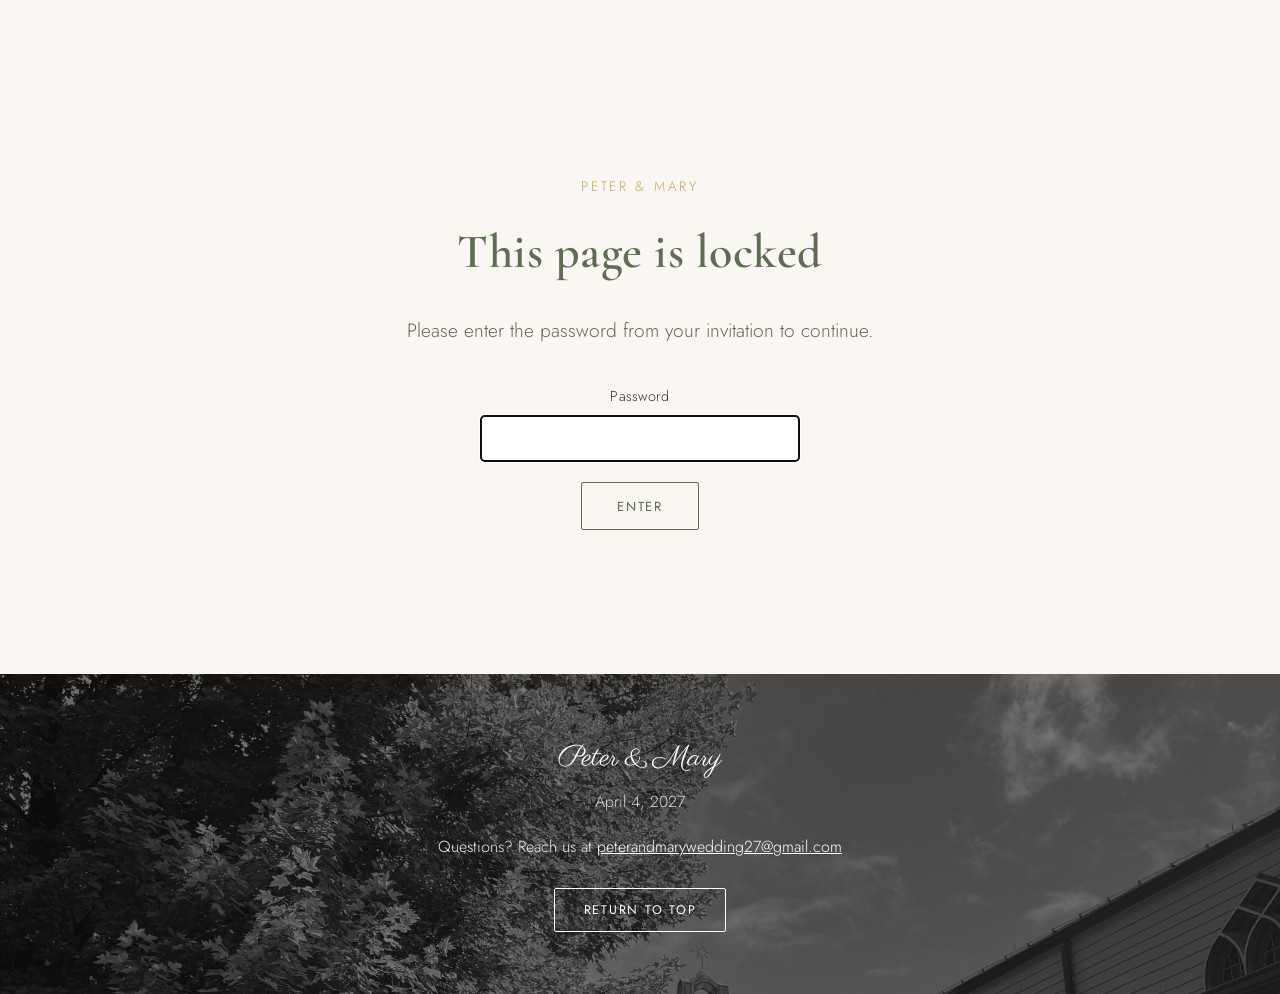
<file: index.html>
<!DOCTYPE html>
<html lang="en">
<head>
  <script src="/assets/js/gate.js"></script>
  <meta charset="UTF-8" />
  <meta name="viewport" content="width=device-width, initial-scale=1.0" />
  <title>Peter &amp; Mary | April 4, 2027</title>
  <link rel="stylesheet" href="/assets/css/style.css" />
</head>
<body class="has-hero-photo">
  <div data-include="/partials/nav.html"></div>

  <main>
    <section class="hero hero--photo">
      <img class="hero-bg hero-bg--zoom hero-bg--color" src="/assets/img/venue-exterior-2.jpg" alt="The stone entrance of Our Lady of Perpetual Help under a dramatic sky" style="object-position: center 20%;" />
      <div class="hero-overlay"></div>
      <div class="container hero-content">
        <p class="hero-eyebrow">You're invited to the wedding of</p>
        <h1>Peter &amp; Mary</h1>
        <p class="hero-date">Sunday, April 4, 2027</p>
      </div>
    </section>

    <section class="section section--paper">
      <div class="container">
        <p class="section-intro reveal">
          We're so excited to celebrate our wedding day with the people we love most.
          Look around for all the details — ceremony &amp; reception info, our story,
          photos, registry, and even a little game to play while you wait.
        </p>
        <p class="script reveal" style="text-align:center; font-size: clamp(1.6rem, 4vw, 2.2rem);">With Love, Peter &amp; Mary</p>

        <div class="envelope-wrap">
          <div class="envelope reveal">
            <img class="envelope-photo" src="/assets/img/envelope-graphic.png" alt="An open kraft-paper envelope with a blank card peeking out" />
            <div class="envelope-card">
              <p class="envelope-names">Peter &amp; Mary</p>
              <p class="envelope-date">April 4, 2027</p>
              <p class="envelope-venue">Bernardsville &amp; Florham Park, NJ</p>
            </div>
            <img class="envelope-monogram" src="/assets/img/PM_seraph.svg" alt="Peter &amp; Mary monogram" />
            <div class="polaroid reveal reveal-right">
              <img src="/assets/img/engagement-beach-4.jpg" alt="Peter and Mary smiling at a lifeguard stand in Ocean City, NJ" />
            </div>
          </div>
          <a class="btn" href="/rsvp.html">Update Our Address Book</a>
        </div>
      </div>
    </section>

    <section class="hero hero--photo hero--short">
      <img class="hero-bg" src="/assets/img/venue-archway.jpg" alt="A statue of Mary framed by a rose arbor at the ceremony venue" style="object-position: center 65%;" />
      <div class="hero-overlay"></div>
      <div class="container hero-content">
        <div class="countdown countdown--plain" id="countdown">
          <div class="countdown-unit">
            <strong data-days>0</strong>
            <span>Days</span>
          </div>
          <div class="countdown-unit">
            <strong data-hours>0</strong>
            <span>Hours</span>
          </div>
          <div class="countdown-unit">
            <strong data-minutes>0</strong>
            <span>Minutes</span>
          </div>
          <div class="countdown-unit">
            <strong data-seconds>0</strong>
            <span>Seconds</span>
          </div>
        </div>
      </div>
    </section>

    <section class="section section--paper">
      <div class="container">
        <div class="feature-photo reveal">
          <img src="/assets/img/engagement-beach-2.jpg" alt="Peter and Mary embracing in the surf at the beach" />
        </div>
      </div>
    </section>
  </main>

  <div data-include="/partials/footer.html"></div>

  <script src="/assets/js/include.js"></script>
  <script src="/assets/js/nav.js"></script>
  <script src="/assets/js/countdown.js"></script>
  <script src="/assets/js/reveal.js"></script>
</body>
</html>
</file>
<file: assets/css/style.css>
@import url('https://fonts.googleapis.com/css2?family=Cormorant+Garamond:ital,wght@0,400;0,500;0,600;0,700;1,400;1,500&family=Jost:wght@300;400;500;600&family=Parisienne&display=swap');

:root {
  --color-bg: #faf7f2;
  --color-bg-alt: #ffffff;
  --color-text: #33302c;
  --color-text-soft: #6b6459;
  --color-primary: #7c8b6f;
  --color-primary-dark: #5f6d54;
  --color-sage-deep: #4a5640;
  --color-accent: #c9a15a;
  --color-blush: #ecdfd6;
  --color-border: #e3dcd0;
  --font-heading: 'Cormorant Garamond', Georgia, serif;
  --font-script: 'Parisienne', 'Brush Script MT', cursive;
  --font-body: 'Jost', 'Segoe UI', sans-serif;
  --max-width: 1080px;
  --paper-texture: url("data:image/svg+xml,%3Csvg xmlns='http://www.w3.org/2000/svg' width='200' height='200'%3E%3Cfilter id='n'%3E%3CfeTurbulence type='fractalNoise' baseFrequency='0.9' numOctaves='2' stitchTiles='stitch'/%3E%3CfeColorMatrix type='saturate' values='0'/%3E%3C/filter%3E%3Crect width='100%25' height='100%25' filter='url(%23n)' opacity='0.035'/%3E%3C/svg%3E");
}

* {
  box-sizing: border-box;
}

[hidden] {
  display: none !important;
}

html {
  scroll-behavior: smooth;
}

body {
  margin: 0;
  background: var(--color-bg);
  color: var(--color-text);
  font-family: var(--font-body);
  font-weight: 300;
  line-height: 1.6;
}

h1, h2, h3, h4 {
  font-family: var(--font-heading);
  font-weight: 600;
  color: var(--color-primary-dark);
  margin: 0 0 0.5em;
  letter-spacing: 0.01em;
}

h1 { font-size: clamp(2.5rem, 6vw, 4rem); }
h2 { font-size: clamp(1.8rem, 4vw, 2.4rem); }
h3 { font-size: 1.4rem; }

p { margin: 0 0 1em; }

a { color: var(--color-primary-dark); }

.container {
  max-width: var(--max-width);
  margin: 0 auto;
  padding: 0 1.5rem;
}

/* Script accent heading, paired under a .hero-eyebrow kicker */
.script {
  font-family: var(--font-script);
  font-weight: 400;
  font-size: clamp(2.6rem, 6vw, 3.8rem);
  letter-spacing: 0;
  line-height: 1.15;
  color: var(--color-primary-dark);
  margin: 0 0 0.4em;
}

/* Header / nav */
.site-header {
  position: fixed;
  top: 0;
  left: 0;
  right: 0;
  z-index: 50;
  background: rgba(250, 247, 242, 0.95);
  backdrop-filter: blur(6px);
  border-bottom: 1px solid var(--color-border);
  transition: background 0.3s ease, border-color 0.3s ease;
}

.site-header--overlay {
  background: transparent;
  border-bottom-color: transparent;
  backdrop-filter: none;
}

.site-header-inner {
  position: relative;
  display: grid;
  grid-template-columns: 1fr auto 1fr;
  align-items: center;
  gap: 2.5rem;
  padding-top: 1.2rem;
  padding-bottom: 1.2rem;
}

.brand {
  order: 2;
  justify-self: center;
  position: relative;
  display: inline-flex;
  align-items: center;
  font-family: var(--font-script);
  font-size: 2.3rem;
  font-weight: 400;
  color: var(--color-primary-dark);
  text-decoration: none;
  flex: none;
}

.site-header--overlay .brand {
  color: #fff;
}

.brand-mark {
  height: 3.4rem;
  width: auto;
  display: block;
}

/* Enlarge the ampersand-ish middle of the monogram invisibly, since it
   takes 4 quick clicks to find the hidden game and it's a small target
   to hit precisely. */
#brand-amp {
  position: absolute;
  left: 42%;
  top: 50%;
  width: 45%;
  height: 3.75rem;
  transform: translate(-50%, -50%);
}

/* Same trick, smaller footer text: a second hidden way to find the
   pixel-maze game via the footer's "&". */
#footer-amp {
  display: inline-flex;
  align-items: center;
  justify-content: center;
  min-width: 2.25rem;
  min-height: 2.25rem;
  margin: -0.75rem -0.6rem;
  cursor: pointer;
}

.nav-toggle {
  display: none;
  flex-direction: column;
  gap: 5px;
  background: none;
  border: none;
  cursor: pointer;
  padding: 0.5rem;
  position: absolute;
  right: 1.5rem;
  top: 50%;
  transform: translateY(-50%);
}

.nav-toggle span {
  width: 24px;
  height: 2px;
  background: var(--color-text);
}

.site-header--overlay .nav-toggle span {
  background: #fff;
}

.site-nav-links {
  display: contents;
}

.site-nav-left { order: 1; justify-self: end; }
.site-nav-right { order: 3; justify-self: start; }

.site-nav ul {
  display: flex;
  gap: 1.4rem;
  list-style: none;
  margin: 0;
  padding: 0;
}

.site-nav a {
  text-decoration: none;
  color: var(--color-text);
  font-family: var(--font-heading);
  font-size: 1.1rem;
  letter-spacing: 0.12em;
  text-transform: uppercase;
  padding-bottom: 4px;
  border-bottom: 1px solid transparent;
}

.site-header--overlay .site-nav a {
  color: #fff;
}

.site-nav a:hover,
.site-nav a.active {
  color: var(--color-primary-dark);
  border-bottom-color: var(--color-accent);
}

.site-header--overlay .site-nav a:hover,
.site-header--overlay .site-nav a.active {
  color: #fff;
  border-bottom-color: #fff;
}

@media (max-width: 720px) {
  .site-header-inner {
    display: flex;
    flex-wrap: wrap;
    justify-content: center;
  }

  .brand { order: 0; justify-self: auto; }

  .nav-toggle { display: flex; }

  .site-nav-links {
    display: block;
    order: 3;
    flex-basis: 100%;
    width: 100%;
  }

  .site-nav-left,
  .site-nav-right {
    display: none;
    width: 100%;
  }

  .site-nav-links.open .site-nav-left,
  .site-nav-links.open .site-nav-right {
    display: block;
  }

  .site-nav ul {
    flex-direction: column;
    gap: 0;
    padding-bottom: 1rem;
  }

  .site-nav li {
    border-top: 1px solid var(--color-border);
  }

  .site-nav a {
    display: block;
    padding: 0.85rem 0;
  }

  .site-header--overlay .site-nav li {
    border-top-color: rgba(255, 255, 255, 0.25);
  }
}

/* Fixed header offset — every page pushes content down, except the
   full-bleed hero page which wants the header to float over the photo. */
main {
  padding-top: 96px;
}

body.has-hero-photo main {
  padding-top: 0;
}

/* Footer: full-bleed black-and-white church photo on every page */
.site-footer--photo {
  position: relative;
  overflow: hidden;
  margin-top: 4rem;
  min-height: 320px;
  display: flex;
  align-items: center;
  justify-content: center;
  padding: 3rem 1.5rem;
  text-align: center;
}

.site-footer-bg {
  position: absolute;
  inset: 0;
  width: 100%;
  height: 100%;
  object-fit: cover;
  filter: grayscale(100%);
  z-index: 0;
}

.site-footer-overlay {
  position: absolute;
  inset: 0;
  background: rgba(20, 19, 16, 0.55);
  z-index: 1;
}

.site-footer-content {
  position: relative;
  z-index: 2;
}

.site-footer-content .brand {
  display: block;
  margin-bottom: 0.4rem;
  font-size: 1.8rem;
  color: #fff;
}

.site-footer-date {
  color: rgba(255, 255, 255, 0.8);
  margin-bottom: 1.25rem;
}

.site-footer-contact {
  color: rgba(255, 255, 255, 0.9);
  margin-bottom: 1.75rem;
}

.site-footer-contact a {
  color: #fff;
}

.back-to-top {
  display: inline-block;
  padding: 0.75rem 1.8rem;
  background: transparent;
  border: 1px solid #fff;
  color: #fff;
  font-family: var(--font-body);
  font-size: 0.78rem;
  letter-spacing: 0.14em;
  text-transform: uppercase;
  cursor: pointer;
  border-radius: 2px;
  transition: background 0.2s ease, color 0.2s ease;
}

.back-to-top:hover {
  background: #fff;
  color: var(--color-primary-dark);
}

/* Hero */
.hero {
  text-align: center;
  padding: 5rem 1.5rem 4rem;
}

.hero-eyebrow {
  text-transform: uppercase;
  letter-spacing: 0.2em;
  font-size: 0.85rem;
  color: var(--color-accent);
  margin-bottom: 1rem;
}

.hero-date {
  font-size: 1.2rem;
  color: var(--color-text-soft);
  margin-bottom: 2.5rem;
}

/* Full-bleed photo hero (home page) */
.hero--photo {
  position: relative;
  min-height: 88vh;
  display: flex;
  align-items: center;
  justify-content: center;
  padding: 8rem 1.5rem 4rem;
  overflow: hidden;
}

.hero--short {
  min-height: 0;
  padding: 3.5rem 1.5rem;
}

.hero-bg {
  position: absolute;
  inset: 0;
  width: 100%;
  height: 100%;
  object-fit: cover;
  object-position: center 25%;
  filter: grayscale(100%);
  z-index: 0;
}

.hero-bg--color {
  filter: none;
}

/* Slow zoom-out on first load, like a reverse Ken Burns effect */
@keyframes heroZoomOut {
  from {
    transform: scale(1.15);
  }
  to {
    transform: scale(1);
  }
}

.hero-bg--zoom {
  animation: heroZoomOut 9s ease-out forwards;
}

@media (prefers-reduced-motion: reduce) {
  .hero-bg--zoom {
    animation: none;
  }
}

.hero-overlay {
  position: absolute;
  inset: 0;
  background: linear-gradient(180deg, rgba(30, 28, 22, 0.32) 0%, rgba(30, 28, 22, 0.5) 100%);
  z-index: 1;
}

.hero-content {
  position: relative;
  z-index: 2;
  width: 100%;
  flex: none;
}

.hero--photo .hero-eyebrow {
  color: #fff;
  opacity: 0.9;
  font-size: 1.15rem;
}

.hero--photo h1 {
  color: #fff;
  font-size: clamp(3.8rem, 11vw, 7.5rem);
}

.hero--photo .hero-date {
  color: rgba(255, 255, 255, 0.85);
  font-size: 1.65rem;
}

/* Countdown */
.countdown {
  display: flex;
  justify-content: center;
  gap: 1.5rem;
  flex-wrap: wrap;
  margin: 2rem 0;
}

.countdown-unit {
  background: var(--color-bg-alt);
  border: 1px solid var(--color-border);
  border-radius: 4px;
  padding: 1rem 1.4rem;
  min-width: 90px;
}

.countdown-unit strong {
  display: block;
  font-family: var(--font-heading);
  font-size: 2.2rem;
  color: var(--color-primary-dark);
}

.countdown-unit span {
  font-size: 0.75rem;
  text-transform: uppercase;
  letter-spacing: 0.08em;
  color: var(--color-text-soft);
}

.countdown-done {
  font-family: var(--font-heading);
  font-size: 1.6rem;
  color: var(--color-primary-dark);
}

.hero--photo .countdown-unit {
  background: rgba(255, 255, 255, 0.12);
  border-color: rgba(255, 255, 255, 0.4);
  backdrop-filter: blur(4px);
}

.hero--photo .countdown-unit strong,
.hero--photo .countdown-unit span {
  color: #fff;
}

.hero--photo .countdown-unit span {
  opacity: 0.8;
}

/* Plain countdown (no card backgrounds) — used on the countdown photo section */
.countdown--plain {
  gap: 0.5rem;
  align-items: flex-start;
}

.countdown--plain .countdown-unit {
  position: relative;
  background: none;
  border: none;
  padding: 0 0.6rem;
  min-width: 0;
}

.countdown--plain .countdown-unit strong {
  font-size: clamp(2.3rem, 6vw, 3.8rem);
  line-height: 1;
}

.countdown--plain .countdown-unit:not(:last-child)::after {
  content: ':';
  position: absolute;
  top: -0.05em;
  right: -0.6rem;
  font-family: var(--font-heading);
  font-size: clamp(2.3rem, 6vw, 3.8rem);
  line-height: 1;
  color: inherit;
}

/* Envelope + card + polaroid */
.envelope-wrap {
  text-align: center;
  padding: 1rem 0 0.5rem;
}

.envelope {
  position: relative;
  width: min(460px, 90%);
  aspect-ratio: 4096 / 3072;
  margin: 0 auto 3.5rem;
  filter: drop-shadow(0 16px 26px rgba(51, 48, 44, 0.25));
}

/* Real photographed envelope graphic — see SETUP.md for how to swap it */
.envelope-photo {
  position: absolute;
  inset: 0;
  width: 100%;
  height: 100%;
  object-fit: contain;
  z-index: 1;
}

/* Text overlaid on the blank card in the photo */
.envelope-card {
  position: absolute;
  z-index: 2;
  top: 24%;
  left: 50%;
  width: 34%;
  transform: translateX(-50%);
  text-align: center;
}

.envelope-card p {
  margin: 0 0 0.3em;
}

.envelope-names {
  font-family: var(--font-heading);
  font-size: clamp(1rem, 2.6vw, 1.4rem);
  letter-spacing: 0.06em;
  color: var(--color-primary-dark);
}

.envelope-date {
  font-family: var(--font-heading);
  font-style: italic;
  color: var(--color-text-soft);
  font-size: clamp(0.8rem, 2vw, 1rem);
}

.envelope-venue {
  font-size: clamp(0.65rem, 1.6vw, 0.78rem);
  color: var(--color-text-soft);
}

.envelope-monogram {
  position: absolute;
  z-index: 2;
  left: 50%;
  bottom: 16%;
  transform: translateX(-50%);
  margin: 0;
  width: clamp(50px, 11vw, 80px);
  height: auto;
}

.polaroid {
  position: absolute;
  z-index: 3;
  right: -2%;
  bottom: -8%;
  width: 30%;
  background: var(--color-bg-alt);
  padding: 6px 6px 20px;
  box-shadow: 0 12px 22px rgba(51, 48, 44, 0.22);
  transform: rotate(6deg);
}

.polaroid img {
  width: 100%;
  display: block;
}

/* Scroll reveal animations */
.reveal {
  opacity: 0;
  transform: translateY(28px);
  transition: opacity 0.7s ease, transform 0.7s ease;
}

.reveal-left {
  transform: translateX(-50px);
}

.reveal-right {
  transform: translateX(50px);
}

.reveal.reveal-visible {
  opacity: 1;
  transform: none;
}

@media (prefers-reduced-motion: reduce) {
  .reveal {
    opacity: 1;
    transform: none;
    transition: none;
  }
}

/* Framed circular photo (used inline within a section, e.g. Our Story) */
.framed-photo {
  width: 220px;
  height: 220px;
  margin: 2.5rem auto 0;
  border-radius: 50%;
  overflow: hidden;
  border: 4px solid var(--color-bg-alt);
  box-shadow: 0 8px 24px rgba(51, 48, 44, 0.15);
}

.framed-photo img {
  width: 100%;
  height: 100%;
  object-fit: cover;
  display: block;
}

.framed-photo .placeholder-box {
  width: 100%;
  height: 100%;
  min-height: 0;
  border-radius: 50%;
}

/* Large rectangular framed photo (e.g. the "Just Us" home page feature) */
.feature-photo {
  width: min(660px, 88%);
  aspect-ratio: 4 / 5;
  margin: 2.5rem auto 0;
  overflow: hidden;
  border-radius: 4px;
  border: 8px solid var(--color-bg-alt);
  box-shadow: 0 14px 32px rgba(51, 48, 44, 0.2);
}

.feature-photo img {
  width: 100%;
  height: 100%;
  object-fit: cover;
  object-position: center 20%;
  display: block;
}

/* Anchor targets: offset for the sticky header */
main section[id] {
  scroll-margin-top: 96px;
}

/* Sections */
.section {
  padding: 3.5rem 0;
}

.section--alt {
  background: var(--color-bg-alt);
}

.section--paper {
  background-color: var(--color-bg);
  background-image: var(--paper-texture);
}

.section--sage {
  background-color: var(--color-sage-deep);
  background-image: var(--paper-texture);
  color: rgba(255, 255, 255, 0.9);
}

.section--sage h2,
.section--sage .script {
  color: #fff;
}

.section--sage .hero-eyebrow {
  color: rgba(255, 255, 255, 0.75);
}

.section--sage .section-intro {
  color: rgba(255, 255, 255, 0.85);
}

.section-intro {
  max-width: 640px;
  margin: 0 auto 2.5rem;
  text-align: center;
  color: var(--color-text-soft);
}

.story-text {
  max-width: 680px;
  margin: 0 auto;
}

.story-text p {
  margin: 0 0 1.4rem;
}

.story-text p:last-child {
  margin-bottom: 0;
}

/* Buttons */
.btn {
  display: inline-block;
  padding: 0.85rem 2.2rem;
  background: transparent;
  color: var(--color-primary-dark);
  border: 1px solid var(--color-primary-dark);
  border-radius: 2px;
  text-decoration: none;
  font-family: var(--font-body);
  font-size: 0.82rem;
  letter-spacing: 0.14em;
  text-transform: uppercase;
  cursor: pointer;
  transition: background 0.2s ease, color 0.2s ease;
}

.btn:hover {
  background: var(--color-primary-dark);
  color: #fff;
}

.btn-secondary {
  color: var(--color-text);
  border: 1px solid var(--color-border);
}

.btn-secondary:hover {
  background: var(--color-primary-dark);
  border-color: var(--color-primary-dark);
  color: #fff;
}

.hero--photo .btn {
  border-color: #fff;
  color: #fff;
}

.hero--photo .btn:hover {
  background: #fff;
  color: var(--color-primary-dark);
}

.hero--photo .btn-secondary {
  border-color: rgba(255, 255, 255, 0.7);
  color: #fff;
}

.hero--photo .btn-secondary:hover {
  background: #fff;
  color: var(--color-primary-dark);
}

/* Cards / grids */
.grid {
  display: grid;
  gap: 1.75rem;
  grid-template-columns: repeat(auto-fit, minmax(240px, 1fr));
}

.card {
  background: var(--color-bg-alt);
  border: 1px solid var(--color-border);
  border-radius: 4px;
  padding: 1.75rem;
  text-align: center;
}

.card h3 {
  margin-bottom: 0.5rem;
}

.card p {
  color: var(--color-text);
}

/* Placeholder / TODO callouts */
.placeholder-box {
  border: 2px dashed var(--color-border);
  border-radius: 10px;
  background: #f2ede4;
  color: var(--color-text-soft);
  display: flex;
  align-items: center;
  justify-content: center;
  min-height: 160px;
  font-size: 0.9rem;
  text-align: center;
  padding: 1rem;
}

/* Details / schedule */
.schedule {
  list-style: none;
  margin: 0;
  padding: 0;
  max-width: 640px;
  margin: 0 auto;
}

.schedule li {
  display: flex;
  align-items: flex-start;
  gap: 1.25rem;
  padding: 1.25rem 0;
  border-bottom: 1px solid var(--color-border);
}

.schedule-icon {
  flex: none;
  width: 34px;
  height: 34px;
  color: var(--color-primary-dark);
}

.schedule-icon svg {
  width: 100%;
  height: 100%;
  stroke: currentColor;
  fill: none;
  stroke-width: 1.3;
}

.schedule time {
  font-family: var(--font-heading);
  font-weight: 600;
  color: var(--color-primary-dark);
  min-width: 90px;
}

.faq {
  max-width: 700px;
  margin: 0 auto;
}

.faq-item {
  border-bottom: 1px solid var(--color-border);
  padding: 1.25rem 0;
}

.faq-item h3 {
  margin-bottom: 0.4rem;
}

.placeholder-text {
  font-style: italic;
  color: var(--color-text-soft);
}

/* Gallery: polaroid-style tilted photos */
.gallery-grid {
  display: grid;
  gap: 2rem 1.5rem;
  grid-template-columns: repeat(auto-fill, minmax(220px, 1fr));
  padding: 1rem 0 2rem;
}

.gallery-item {
  position: relative;
  border: none;
  padding: 10px;
  cursor: pointer;
  background: var(--color-bg-alt);
  text-align: left;
  border-radius: 2px;
  overflow: visible;
  box-shadow: 0 10px 20px rgba(51, 48, 44, 0.18);
  transform: rotate(var(--tilt, -1.5deg));
  transition: transform 0.2s ease, box-shadow 0.2s ease;
}

.gallery-item:nth-child(3n+1) { --tilt: -2deg; }
.gallery-item:nth-child(3n+2) { --tilt: 1.5deg; }
.gallery-item:nth-child(3n+3) { --tilt: -1deg; }

.gallery-item:hover,
.gallery-item:focus-visible {
  transform: rotate(0deg) scale(1.04);
  box-shadow: 0 16px 28px rgba(51, 48, 44, 0.25);
  z-index: 2;
}

.gallery-item img {
  width: 100%;
  height: 220px;
  object-fit: cover;
  display: block;
}

.gallery-item .placeholder-box {
  height: 220px;
  border-radius: 0;
}

.lightbox {
  position: fixed;
  inset: 0;
  background: rgba(30, 27, 22, 0.9);
  display: none;
  align-items: center;
  justify-content: center;
  z-index: 100;
  padding: 2rem;
}

.lightbox.open {
  display: flex;
}

.lightbox-content {
  max-width: 90vw;
  max-height: 85vh;
  text-align: center;
}

.lightbox-image {
  max-width: 100%;
  max-height: 75vh;
  border-radius: 8px;
}

.lightbox-close {
  position: absolute;
  top: 1.5rem;
  right: 1.5rem;
  background: none;
  border: none;
  color: #fff;
  font-size: 2rem;
  cursor: pointer;
  line-height: 1;
}

/* Forms */
.form {
  max-width: 560px;
  margin: 0 auto;
}

.form-row {
  margin-bottom: 1.25rem;
}

.form-row label {
  display: block;
  margin-bottom: 0.4rem;
  font-size: 0.9rem;
  letter-spacing: 0.02em;
}

.form-row input[type="text"],
.form-row input[type="number"],
.form-row input[type="password"],
.form-row select,
.form-row textarea {
  width: 100%;
  padding: 0.7rem 0.9rem;
  border: 1px solid var(--color-border);
  border-radius: 4px;
  font-family: var(--font-body);
  font-size: 1rem;
  background: var(--color-bg-alt);
  color: var(--color-text);
}

.form-row textarea {
  min-height: 100px;
  resize: vertical;
}

.radio-group {
  display: flex;
  gap: 1.5rem;
}

.radio-group label {
  display: flex;
  align-items: center;
  gap: 0.4rem;
  font-size: 1rem;
}

.form-status {
  margin-top: 1rem;
  font-size: 0.95rem;
}

.form-status.success {
  color: var(--color-primary-dark);
}

.form-status.error {
  color: #a04444;
}

/* Password gate */
.password-form {
  max-width: 320px;
}

.password-form .form-row {
  text-align: center;
}

.password-form input[type="password"] {
  text-align: center;
}

/* Game */
.game-stats {
  display: flex;
  justify-content: center;
  gap: 2rem;
  margin-bottom: 1.5rem;
  font-size: 0.95rem;
  color: var(--color-text-soft);
}

.game-board {
  display: grid;
  grid-template-columns: repeat(4, 1fr);
  gap: 1rem;
  max-width: 600px;
  margin: 0 auto;
}

.game-card {
  aspect-ratio: 1;
  perspective: 800px;
  background: none;
  border: none;
  padding: 0;
  cursor: pointer;
}

.game-card-inner {
  position: relative;
  width: 100%;
  height: 100%;
  transform-style: preserve-3d;
  transition: transform 0.4s ease;
  display: block;
}

.game-card.flipped .game-card-inner,
.game-card.matched .game-card-inner {
  transform: rotateY(180deg);
}

.game-card-back,
.game-card-front {
  position: absolute;
  inset: 0;
  border-radius: 10px;
  display: flex;
  align-items: center;
  justify-content: center;
  backface-visibility: hidden;
  font-size: 2.5rem;
}

.game-card-back {
  background: var(--color-primary);
}

.game-card-front {
  background: var(--color-bg-alt);
  border: 1px solid var(--color-border);
  transform: rotateY(180deg);
}

.game-card.matched .game-card-front {
  background: var(--color-blush);
}

.game-win {
  text-align: center;
  margin-top: 1.5rem;
  font-family: var(--font-heading);
  font-size: 1.4rem;
  color: var(--color-primary-dark);
}

.chase-level {
  text-align: center;
  font-family: var(--font-heading);
  font-size: 1.1rem;
  color: var(--color-primary-dark);
  margin-bottom: 0.75rem;
}

.chase-board {
  display: flex;
  justify-content: center;
}

.chase-stage {
  position: relative;
  display: inline-block;
  max-width: 100%;
}

.chase-board canvas {
  display: block;
  max-width: 100%;
  height: auto;
  border: 1px solid var(--color-border);
  border-radius: 8px;
  image-rendering: pixelated;
}

.chase-confetti {
  position: absolute;
  inset: 0;
  overflow: hidden;
  pointer-events: none;
  border-radius: 8px;
}

.confetti-heart {
  position: absolute;
  top: -20px;
  width: 12px;
  height: 12px;
  background: var(--heart-color, var(--color-accent));
  transform: rotate(-45deg);
  animation: confettiFall linear forwards;
}

.confetti-heart::before,
.confetti-heart::after {
  content: '';
  position: absolute;
  width: 12px;
  height: 12px;
  border-radius: 50%;
  background: inherit;
}

.confetti-heart::before {
  top: -6px;
  left: 0;
}

.confetti-heart::after {
  top: 0;
  left: 6px;
}

@keyframes confettiFall {
  0% {
    transform: translateY(0) rotate(-45deg);
    opacity: 1;
  }
  100% {
    transform: translateY(var(--fall-distance, 400px)) rotate(300deg);
    opacity: 0;
  }
}

.chase-dpad {
  display: grid;
  grid-template-columns: repeat(3, 3rem);
  grid-template-rows: repeat(2, 3rem);
  gap: 0.5rem;
  justify-content: center;
  margin: 1.5rem auto 0;
}

.chase-dpad button {
  padding: 0;
  display: flex;
  align-items: center;
  justify-content: center;
  font-size: 1.2rem;
}

@media (min-width: 720px) {
  .chase-dpad {
    display: none;
  }
}
</file>
